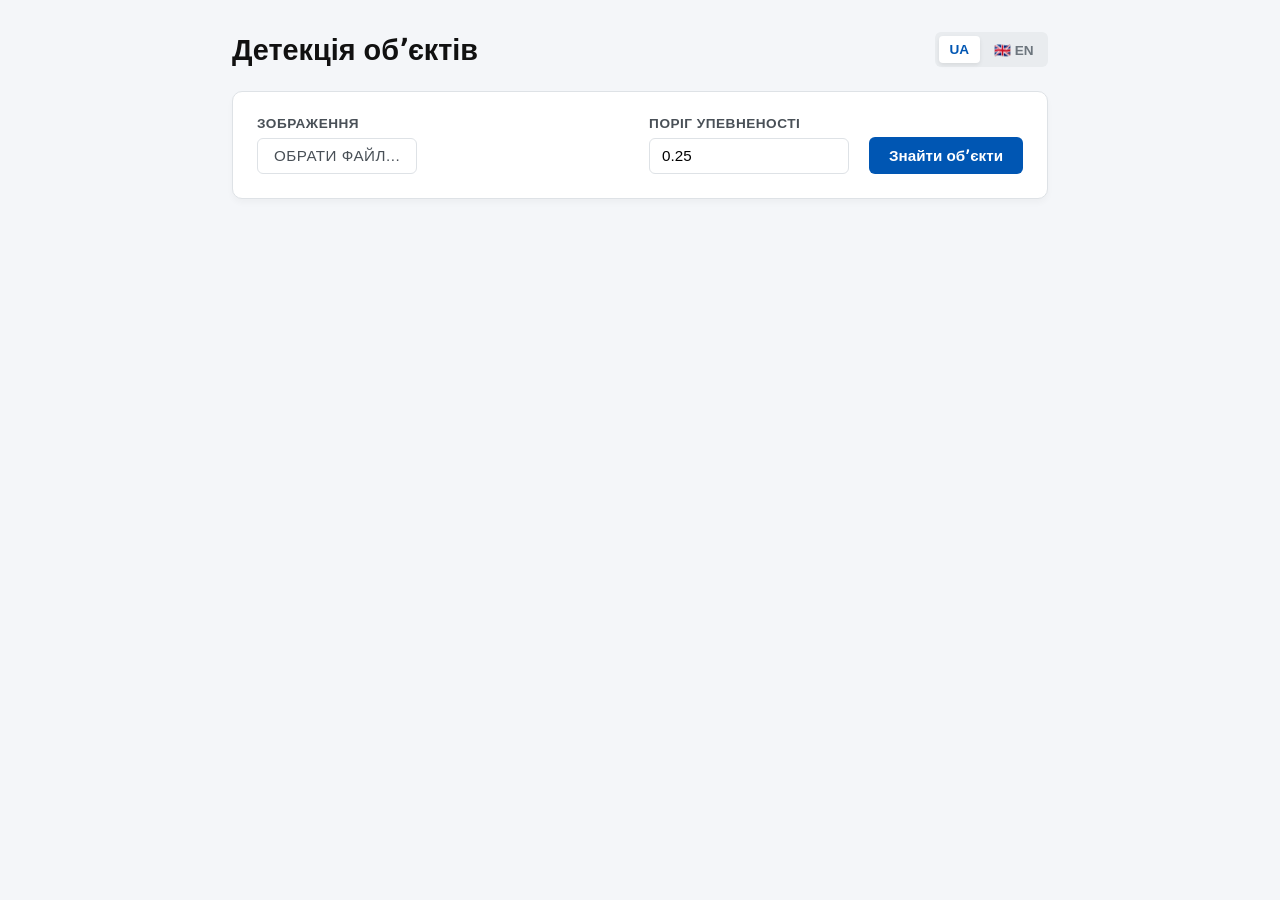
<file: pr2/app/templates/index.html>
<!doctype html>
<html lang="uk">
<head>
  <meta charset="utf-8">
  <meta name="viewport" content="width=device-width, initial-scale=1">
  <title>Object Detection — ПР2</title>
  <style>
    :root {
      --primary: #0056b3;
      --primary-hover: #004085;
      --bg: #f4f6f9;
      --card-bg: #ffffff;
      --text: #212529;
      --border: #dee2e6;
      --danger: #d9534f;
      --danger-hover: #c9302c;
      --success: #28a745;
    }

    * { box-sizing: border-box; }
    body {
      font-family: -apple-system, BlinkMacSystemFont, "Segoe UI", Roboto, "Helvetica Neue", Arial, sans-serif;
      background-color: var(--bg);
      color: var(--text);
      max-width: 54rem;
      margin: 2rem auto;
      padding: 0 1.5rem;
    }

    .header-bar {
      display: flex;
      justify-content: space-between;
      align-items: center;
      margin-bottom: 1.5rem;
    }
    h1 { margin: 0; font-size: 1.8rem; font-weight: 700; color: #111; }

    .lang-switch {
      display: flex;
      gap: 0.25rem;
      background: #e9ecef;
      padding: 0.25rem;
      border-radius: 6px;
    }
    .lang-btn {
      border: none;
      background: transparent;
      padding: 0.35rem 0.65rem;
      border-radius: 4px;
      cursor: pointer;
      font-weight: 600;
      font-size: 0.85rem;
      color: #6c757d;
      transition: all 0.2s ease;
    }
    .lang-btn.active {
      background: var(--card-bg);
      color: var(--primary);
      box-shadow: 0 2px 4px rgba(0,0,0,0.08);
    }

    .card {
      background: var(--card-bg);
      border: 1px solid var(--border);
      border-radius: 10px;
      padding: 1.5rem;
      box-shadow: 0 4px 6px rgba(0,0,0,0.03);
      margin-bottom: 1.5rem;
    }

    form {
      display: flex;
      gap: 1.25rem;
      align-items: flex-end;
      flex-wrap: wrap;
    }
    .form-group {
      display: flex;
      flex-direction: column;
      gap: 0.4rem;
      flex: 1;
      min-width: 200px;
    }
    label { font-size: 0.85rem; font-weight: 600; text-transform: uppercase; letter-spacing: 0.5px; color: #495057; }
    
    input[type="number"] {
      padding: 0.55rem 0.75rem;
      border: 1px solid var(--border);
      border-radius: 6px;
      font-size: 0.95rem;
      outline: none;
      transition: border-color 0.2s;
    }
    input[type="number"]:focus {
      border-color: var(--primary);
    }
    
    /* Прихований системний інпут файлів */
    input[type="file"] {
      display: none;
    }

    /* Стилізована кнопка завантаження файлу */
    .custom-file-upload {
      display: inline-flex;
      align-items: center;
      justify-content: center;
      padding: 0.55rem 1rem;
      font-size: 0.95rem;
      font-weight: 500;
      color: #495057;
      background-color: #fff;
      border: 1px solid var(--border);
      border-radius: 6px;
      cursor: pointer;
      transition: all 0.2s ease;
      white-space: nowrap;
      overflow: hidden;
      text-overflow: ellipsis;
      max-width: 260px;
    }
    .custom-file-upload:hover {
      background-color: #f8f9fa;
      border-color: #adb5bd;
    }

    .file-input-wrapper { 
      display: flex; 
      align-items: center; 
      gap: 0.5rem; 
    }

    .btn-clear {
      background: var(--danger);
      color: white;
      border: none;
      border-radius: 50%;
      width: 28px;
      height: 28px;
      font-size: 1rem;
      font-weight: bold;
      cursor: pointer;
      display: none;
      align-items: center;
      justify-content: center;
      transition: background 0.2s;
    }
    .btn-clear:hover { background: var(--danger-hover); }

    button[type="submit"] {
      padding: 0.6rem 1.25rem;
      font-size: 0.95rem;
      font-weight: 600;
      cursor: pointer;
      background: var(--primary);
      color: #fff;
      border: none;
      border-radius: 6px;
      transition: background 0.2s, transform 0.1s;
    }
    button[type="submit"]:hover { background: var(--primary-hover); }
    button[type="submit"]:active { transform: scale(0.98); }

    .status { margin-top: 1rem; font-weight: 600; }
    .error { color: #842029; background: #f8d7da; border: 1px solid #f5c2c7; padding: 0.8rem 1rem; border-radius: 6px; }
    
    .meta-info {
      display: flex;
      gap: 1.5rem;
      background: #e7f1ff;
      border-left: 4px solid var(--primary);
      padding: 0.85rem 1.25rem;
      border-radius: 0 6px 6px 0;
      font-size: 0.95rem;
    }

    .canvas-container {
      position: relative;
      margin-top: 1rem;
      display: none;
      text-align: center;
    }
    canvas {
      max-width: 100%;
      height: auto;
      border-radius: 8px;
      box-shadow: 0 4px 12px rgba(0,0,0,0.1);
    }

    table { width: 100%; border-collapse: collapse; margin-top: 1rem; }
    th, td { border: 1px solid var(--border); padding: 10px 12px; text-align: left; font-size: 0.9rem; }
    th { background-color: #f8f9fa; font-weight: 600; }
  </style>
</head>
<body>

  <div class="header-bar">
    <h1 id="txt-title">Детекція обʼєктів</h1>
    <div class="lang-switch">
      <button class="lang-btn active" onclick="setLanguage('uk', event)">UA</button>
      <button class="lang-btn" onclick="setLanguage('en', event)">🇬🇧 EN</button>
    </div>
  </div>

  <div class="card">
    <form id="detect-form">
      <div class="form-group">
        <label id="lbl-image" for="image">Зображення</label>
        <div class="file-input-wrapper">
          <label for="image" class="custom-file-upload" id="file-btn-text">Обрати файл...</label>
          <input id="image" type="file" name="image" accept="image/*" required>
          <button type="button" id="clear-btn" class="btn-clear" title="Clear">×</button>
        </div>
      </div>
      <div class="form-group" style="max-width: 160px;">
        <label id="lbl-confidence" for="confidence">Поріг упевненості</label>
        <input id="confidence" type="number" name="confidence" min="0" max="1" step="0.05" value="0.25">
      </div>
      <button type="submit" id="btn-submit">Знайти обʼєкти</button>
    </form>
  </div>

  <div id="status-msg" class="status"></div>
  <div id="result-meta"></div>

  <div class="canvas-container" id="canvas-wrapper">
    <canvas id="output-canvas"></canvas>
  </div>

  <div id="result-table"></div>

  <script>
    const translations = {
      uk: {
        title: "Детекція обʼєктів",
        lblImage: "Зображення",
        lblConfidence: "Поріг упевненості",
        btnSubmit: "Знайти обʼєкти",
        btnChooseFile: "Обрати файл...",
        clearTooltip: "Очистити фото та результати",
        processing: "Зачекайте, триває детекція...",
        found: "Знайдено об'єктів",
        time: "Час інференсу",
        threshold: "Поріг",
        noObjects: "Об'єктів не знайдено за вказаного порогу упевненості.",
        colClass: "Клас",
        colConf: "Упевненість",
        colBbox: "Межі (xmin, ymin, xmax, ymax)",
        serverError: "Не вдалося звернутися до сервера."
      },
      en: {
        title: "Object Detection",
        lblImage: "Image File",
        lblConfidence: "Confidence Threshold",
        btnSubmit: "Detect Objects",
        btnChooseFile: "Choose file...",
        clearTooltip: "Clear image and results",
        processing: "Processing image, please wait...",
        found: "Objects found",
        time: "Inference time",
        threshold: "Threshold",
        noObjects: "No objects detected with the current confidence threshold.",
        colClass: "Class",
        colConf: "Confidence",
        colBbox: "Bounding Box (xmin, ymin, xmax, ymax)",
        serverError: "Failed to connect to the server."
      }
    };

    let currentLang = 'uk';
    let currentPayload = null;

    const form = document.getElementById('detect-form');
    const imageInput = document.getElementById('image');
    const fileBtnText = document.getElementById('file-btn-text');
    const clearBtn = document.getElementById('clear-btn');
    const statusMsg = document.getElementById('status-msg');
    const resultMeta = document.getElementById('result-meta');
    const resultTable = document.getElementById('result-table');
    const canvasWrapper = document.getElementById('canvas-wrapper');
    const canvas = document.getElementById('output-canvas');
    const ctx = canvas.getContext('2d');
    let currentImage = null;

    function setLanguage(lang, event) {
      currentLang = lang;
      document.querySelectorAll('.lang-btn').forEach(btn => btn.classList.remove('active'));
      if (event) event.target.classList.add('active');

      const t = translations[lang];
      document.getElementById('txt-title').textContent = t.title;
      document.getElementById('lbl-image').textContent = t.lblImage;
      document.getElementById('lbl-confidence').textContent = t.lblConfidence;
      document.getElementById('btn-submit').textContent = t.btnSubmit;
      
      // Якщо файл ще не обрано, оновлюємо текст кнопки
      if (!imageInput.files.length) {
        fileBtnText.textContent = t.btnChooseFile;
      }
      
      clearBtn.title = t.clearTooltip;

      if (currentPayload) renderResults(currentPayload);
    }

    imageInput.addEventListener('change', (e) => {
      const file = e.target.files[0];
      if (file) {
        fileBtnText.textContent = file.name; // Показуємо назву обраного файлу
        clearBtn.style.display = 'inline-flex';
        resetResults();
        const reader = new FileReader();
        reader.onload = (event) => {
          currentImage = new Image();
          currentImage.onload = () => {
            canvas.width = currentImage.width;
            canvas.height = currentImage.height;
            ctx.drawImage(currentImage, 0, 0);
            canvasWrapper.style.display = 'block';
          };
          currentImage.src = event.target.result;
        };
        reader.readAsDataURL(file);
      } else {
        clearAll();
      }
    });

    clearBtn.addEventListener('click', () => {
      imageInput.value = '';
      clearAll();
    });

    function resetResults() {
      statusMsg.className = 'status';
      statusMsg.textContent = '';
      resultMeta.innerHTML = '';
      resultTable.innerHTML = '';
      currentPayload = null;
    }

    function clearAll() {
      resetResults();
      fileBtnText.textContent = translations[currentLang].btnChooseFile;
      clearBtn.style.display = 'none';
      canvasWrapper.style.display = 'none';
      currentImage = null;
      ctx.clearRect(0, 0, canvas.width, canvas.height);
    }

    form.addEventListener('submit', async (event) => {
      event.preventDefault();
      const file = imageInput.files[0];
      const conf = document.getElementById('confidence').value;
      if (!file) return;

      const data = new FormData();
      data.append('image', file);
      if (conf) data.append('confidence', conf);

      resetResults();
      statusMsg.textContent = translations[currentLang].processing;

      try {
        const response = await fetch('/api/detect', { method: 'POST', body: data });
        const payload = await response.json();

        if (!response.ok) {
          statusMsg.className = 'status error';
          statusMsg.textContent = 'Error (' + response.status + '): ' + (payload.detail || JSON.stringify(payload));
          return;
        }

        statusMsg.textContent = '';
        currentPayload = payload;
        renderResults(payload);
      } catch (error) {
        statusMsg.className = 'status error';
        statusMsg.textContent = translations[currentLang].serverError;
      }
    });

    function renderResults(data) {
      const t = translations[currentLang];
      resultMeta.innerHTML = `
        <div class="meta-info">
          <span><strong>${t.found}:</strong> ${data.count}</span>
          <span><strong>${t.time}:</strong> ${data.inference_time_seconds}s</span>
          <span><strong>${t.threshold}:</strong> ${data.confidence_threshold}</span>
        </div>
      `;

      if (currentImage) {
        ctx.clearRect(0, 0, canvas.width, canvas.height);
        ctx.drawImage(currentImage, 0, 0);

        data.objects.forEach(obj => {
          const [xmin, ymin, xmax, ymax] = obj.bbox;
          const width = xmax - xmin;
          const height = ymax - ymin;

          ctx.strokeStyle = '#0056b3';
          ctx.lineWidth = Math.max(2, Math.round(canvas.width / 300));
          ctx.strokeRect(xmin, ymin, width, height);

          const label = `${obj.class} ${(obj.confidence * 100).toFixed(0)}%`;
          const fontSize = Math.max(14, Math.round(canvas.width / 40));
          ctx.font = `600 ${fontSize}px sans-serif`;
          
          const textWidth = ctx.measureText(label).width;
          ctx.fillStyle = '#0056b3';
          ctx.fillRect(xmin, ymin > fontSize + 6 ? ymin - fontSize - 6 : ymin, textWidth + 8, fontSize + 6);

          ctx.fillStyle = '#ffffff';
          ctx.fillText(label, xmin + 4, ymin > fontSize + 6 ? ymin - 6 : ymin + fontSize);
        });
      }

      if (data.count === 0) {
        resultTable.innerHTML = `<p style="margin-top:1rem; font-style:italic;">${t.noObjects}</p>`;
        return;
      }

      const rows = data.objects.map(obj => `
        <tr>
          <td><strong>${obj.class}</strong></td>
          <td>${(obj.confidence * 100).toFixed(1)}%</td>
          <td>[${obj.bbox.join(', ')}]</td>
        </tr>
      `).join('');

      resultTable.innerHTML = `
        <table>
          <thead>
            <tr>
              <th>${t.colClass}</th>
              <th>${t.colConf}</th>
              <th>${t.colBbox}</th>
            </tr>
          </thead>
          <tbody>${rows}</tbody>
        </table>
      `;
    }
  </script>
</body>
</html>
</file>
